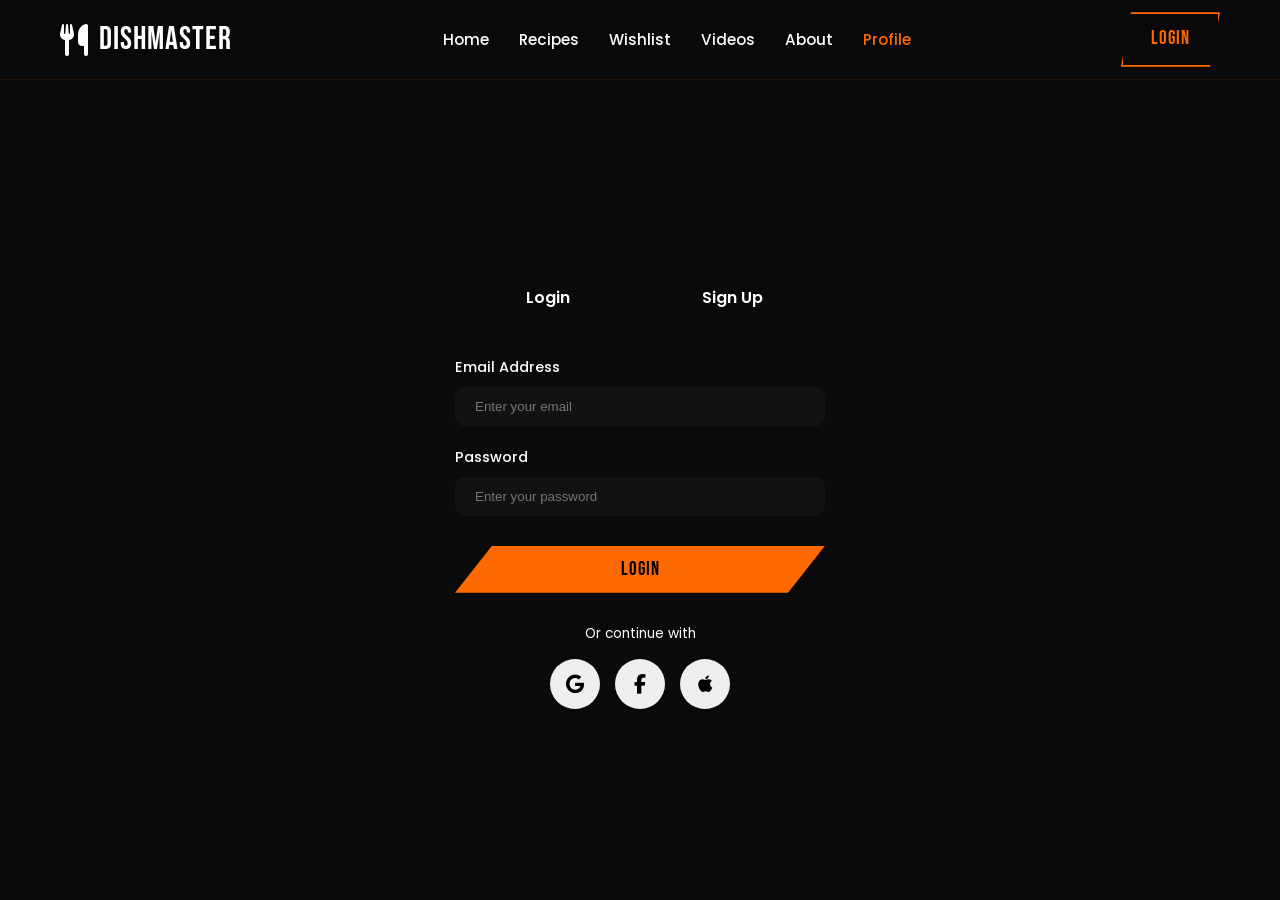
<file: login.html>
<!DOCTYPE html>
<html lang="en">
<head>
    <meta charset="UTF-8">
    <meta name="viewport" content="width=device-width, initial-scale=1.0">
    <title>Login / Signup | DishMaster</title>
    <link rel="stylesheet" href="css/style.css">
    <link rel="stylesheet" href="https://cdnjs.cloudflare.com/ajax/libs/font-awesome/6.4.0/css/all.min.css">
    <style>
        .auth-container {
            max-width: 450px;
            margin: 150px auto 80px;
            background: var(--bg-white);
            padding: 40px;
            border-radius: 30px;
            box-shadow: var(--card-shadow);
            border: 1px solid var(--border-color);
        }
        .auth-tabs {
            display: flex;
            margin-bottom: 30px;
            border-bottom: 2px solid var(--border-color);
        }
        .auth-tab {
            flex: 1;
            padding: 15px;
            text-align: center;
            font-weight: 600;
            cursor: pointer;
            transition: var(--transition-smooth);
        }
        .auth-tab.active {
            color: var(--primary);
            border-bottom: 2px solid var(--primary);
            margin-bottom: -2px;
        }
        .form-group {
            margin-bottom: 20px;
        }
        .form-group label {
            display: block;
            margin-bottom: 8px;
            font-weight: 500;
            font-size: 0.9rem;
        }
        .form-group input {
            width: 100%;
            padding: 12px 20px;
            border-radius: 10px;
            border: 1px solid var(--border-color);
            background: rgba(255, 255, 255, 0.03);
            outline: none;
            transition: var(--transition-smooth);
            color: white;
        }
        .form-group input:focus {
            border-color: var(--primary);
            background: rgba(255, 255, 255, 0.05);
        }
        .social-login {
            margin-top: 30px;
            text-align: center;
        }
        .social-btns {
            display: flex;
            gap: 15px;
            justify-content: center;
            margin-top: 15px;
        }
        .social-btn {
            width: 50px;
            height: 50px;
            border-radius: 50%;
            display: flex;
            align-items: center;
            justify-content: center;
            border: 1px solid var(--border-color);
            font-size: 1.2rem;
            transition: var(--transition-smooth);
        }
        .social-btn:hover {
            background: var(--primary);
            color: white;
            border-color: var(--primary);
        }
    </style>
</head>
<body>
    <nav>
        <div class="container">
            <a href="index.html" class="logo">
                <i class="fas fa-utensils"></i> DishMaster
            </a>
            <ul class="nav-links">
                <li><a href="index.html">Home</a></li>
                <li><a href="recipes.html">Recipes</a></li>
                <li><a href="wishlist.html">Wishlist</a></li>
                <li><a href="videos.html">Videos</a></li>
                <li><a href="about.html">About</a></li>
                <li><a href="profile.html" class="active">Profile</a></li>
            </ul>
            <div class="nav-actions">
                <a href="login.html" class="btn btn-outline" id="loginBtn">Login</a>
                <a href="profile.html" class="user-profile-icon" id="userProfileIcon" style="display:none">
                    <i class="fas fa-user-circle fa-2x"></i>
                </a>
            </div>
        </div>
    </nav>

    <main>
        <div class="auth-container">
            <div class="auth-tabs">
                <div class="auth-tab active" onclick="switchTab('login')">Login</div>
                <div class="auth-tab" onclick="switchTab('signup')">Sign Up</div>
            </div>

            <form id="authForm" onsubmit="handleAuth(event)">
                <div class="form-group" id="nameGroup" style="display: none;">
                    <label>Full Name</label>
                    <input type="text" id="fullName" placeholder="Enter your name">
                </div>
                <div class="form-group" id="usernameGroup" style="display: none;">
                    <label>Username</label>
                    <input type="text" id="username" placeholder="Choose a username">
                </div>
                <div class="form-group">
                    <label>Email Address</label>
                    <input type="email" id="email" placeholder="Enter your email" required>
                </div>
                <div class="form-group">
                    <label>Password</label>
                    <input type="password" id="password" placeholder="Enter your password" required>
                </div>
                
                <button type="submit" class="btn btn-primary" style="width: 100%; margin-top: 10px;">
                    <span id="submitText">Login</span>
                </button>
            </form>

            <div class="social-login">
                <p style="font-size: 0.85rem; color: var(--text-muted);">Or continue with</p>
                <div class="social-btns">
                    <button class="social-btn"><i class="fab fa-google"></i></button>
                    <button class="social-btn"><i class="fab fa-facebook-f"></i></button>
                    <button class="social-btn"><i class="fab fa-apple"></i></button>
                </div>
            </div>
        </div>
    </main>

    <script>
        let currentMode = 'login';

function switchTab(mode) {
    currentMode = mode;
    // Update active tab based on mode
    document.querySelectorAll('.auth-tab').forEach(tab => {
        if ((mode === 'login' && tab.textContent.trim() === 'Login') ||
            (mode === 'signup' && tab.textContent.trim() === 'Sign Up')) {
            tab.classList.add('active');
        } else {
            tab.classList.remove('active');
        }
    });
    const nameGroup = document.getElementById('nameGroup');
    const usernameGroup = document.getElementById('usernameGroup');
    const submitText = document.getElementById('submitText');
    const passwordInput = document.getElementById('password');

    if (mode === 'signup') {
        nameGroup.style.display = 'block';
        usernameGroup.style.display = 'block';
        submitText.textContent = 'Create Account';
        passwordInput.placeholder = 'Create a password';
    } else {
        nameGroup.style.display = 'none';
        usernameGroup.style.display = 'none';
        submitText.textContent = 'Login';
        passwordInput.placeholder = 'Enter your password';
    }
}

        // Duplicate switchTab function removed – the earlier implementation handles tab switching.


        function handleAuth(e) {
            e.preventDefault();
            const email = document.getElementById('email').value;
            
            // Try to get existing user data for this email (mock database)
            let existingUser = JSON.parse(localStorage.getItem(`dm-user-data-${email}`));
            
            let name, username;
            if (currentMode === 'signup') {
                name = document.getElementById('fullName').value || 'User';
                username = document.getElementById('username').value || name.toLowerCase().replace(/\s+/g, '');
                // Save this user data permanently in our mock DB
                existingUser = { email, name, username };
                localStorage.setItem(`dm-user-data-${email}`, JSON.stringify(existingUser));
            } else {
                // Login mode
                if (existingUser) {
                    name = existingUser.name;
                    username = existingUser.username;
                } else {
                    // Fallback for new login without previous signup
                    name = 'User';
                    username = 'user';
                }
            }
            
            // Set current session
            localStorage.setItem('dm-user', JSON.stringify({ email, name, username, loggedIn: true }));
            alert(currentMode === 'login' ? 'Welcome back!' : 'Account created successfully!');
            window.location.href = 'profile.html';
        }
    </script>
</body>
</html>
</file>
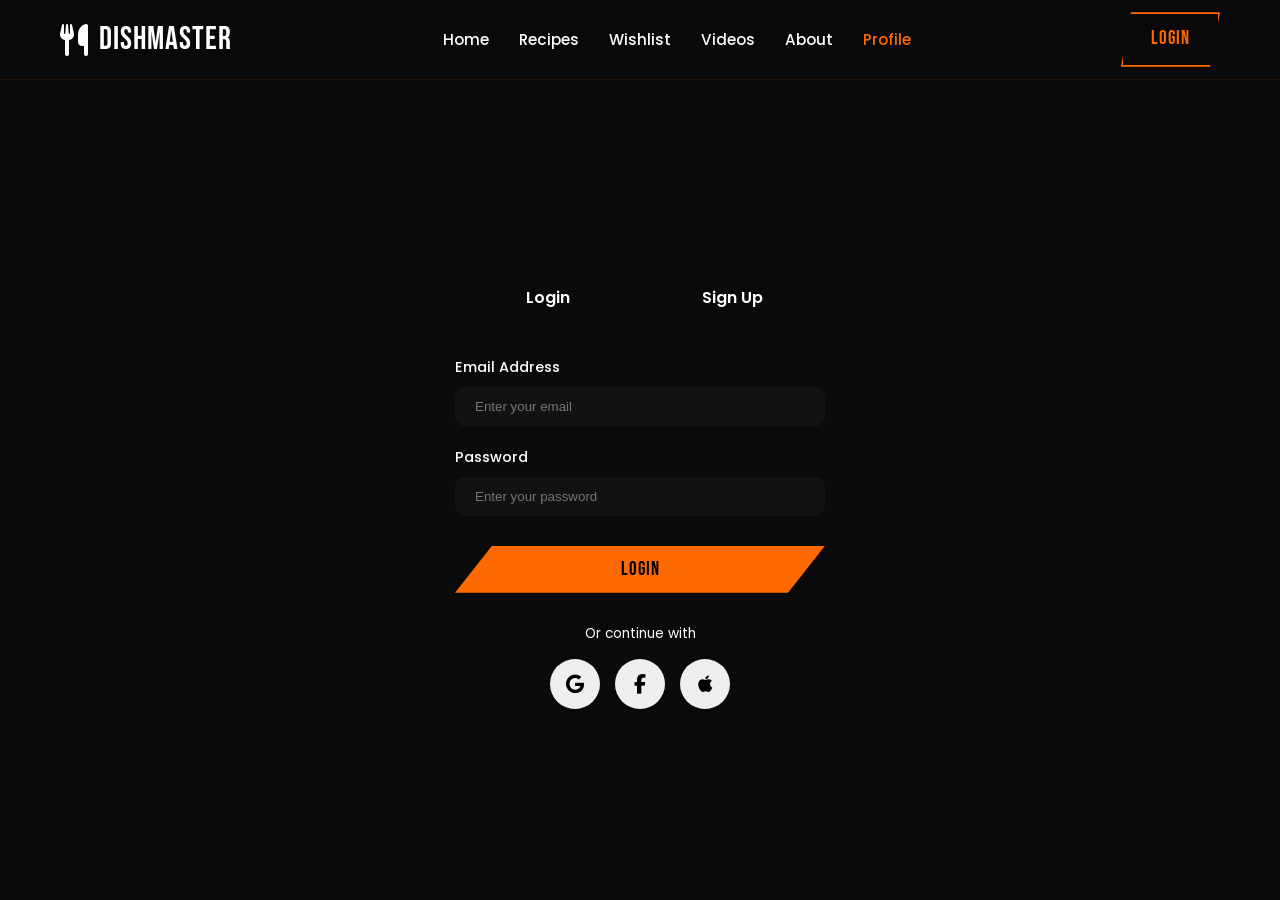
<file: profile.html>
<!DOCTYPE html>
<html lang="en">
<head>
    <meta charset="UTF-8">
    <meta name="viewport" content="width=device-width, initial-scale=1.0">
    <title>My Profile | DishMaster</title>
    
    <!-- Fonts -->
    <link rel="preconnect" href="https://fonts.googleapis.com">
    <link rel="preconnect" href="https://fonts.gstatic.com" crossorigin>
    <link href="https://fonts.googleapis.com/css2?family=Bebas+Neue&family=Poppins:wght@300;400;500;600;700&display=swap" rel="stylesheet">
    
    <!-- CSS -->
    <link rel="stylesheet" href="css/style.css">
    <link rel="stylesheet" href="https://cdnjs.cloudflare.com/ajax/libs/font-awesome/6.4.0/css/all.min.css">
    
    <style>
        .profile-page-header {
            background: var(--card-bg);
            padding: 60px;
            border-radius: 30px;
            border: 1px solid rgba(255, 106, 0, 0.1);
            display: flex;
            align-items: center;
            gap: 40px;
            margin-bottom: 60px;
        }

        .profile-avatar-large {
            width: 150px;
            height: 150px;
            background: #0a0a0a;
            border-radius: 50%;
            border: 2px solid var(--primary-orange);
            display: flex;
            align-items: center;
            justify-content: center;
            font-size: 4rem;
            color: var(--primary-orange);
            position: relative;
            overflow: hidden;
        }

        .profile-avatar-large img {
            width: 100%;
            height: 100%;
            object-fit: cover;
        }

        .profile-details h1 {
            font-family: var(--font-heading);
            font-size: 3.5rem;
            line-height: 1;
            margin-bottom: 10px;
        }

        .profile-details p {
            color: var(--text-gray);
            font-size: 1.1rem;
            margin-bottom: 20px;
        }

        .profile-stats-row {
            display: flex;
            gap: 20px;
        }

        .p-stat {
            background: rgba(255, 106, 0, 0.1);
            padding: 10px 25px;
            border-radius: 12px;
            border: 1px solid rgba(255, 106, 0, 0.2);
            font-weight: 500;
        }

        .p-stat span {
            color: var(--primary-orange);
            font-family: var(--font-heading);
            font-size: 1.4rem;
            margin-right: 5px;
        }

        .recipe-card {
            background: var(--card-bg);
            border-radius: 20px;
            overflow: hidden;
            border: 1px solid rgba(255, 255, 255, 0.05);
            transition: var(--transition);
        }

        .recipe-card:hover {
            transform: translateY(-10px);
            border-color: var(--primary-orange);
        }

        .recipe-img img {
            width: 100%;
            height: 200px;
            object-fit: cover;
        }

        .recipe-info {
            padding: 20px;
        }

        .recipe-name {
            font-family: var(--font-heading);
            font-size: 1.8rem;
            margin-bottom: 15px;
        }

        @media (max-width: 768px) {
            .profile-page-header {
                flex-direction: column;
                text-align: center;
                padding: 40px 20px;
            }
            .profile-stats-row {
                justify-content: center;
                flex-wrap: wrap;
            }
        }
    </style>
</head>
<body>
    <!-- Navbar -->
    <nav>
        <div class="container">
            <a href="index.html" class="logo">
                <svg viewBox="0 0 24 24" xmlns="http://www.w3.org/2000/svg" style="width: 30px; fill: #FF6A00;">
                    <path d="M11 9H9V2H7V9H5V2H3V9C3 11.12 4.66 12.84 6.75 12.97V22H9.25V12.97C11.34 12.84 13 11.12 13 9V2H11V9ZM16 6V14H18.5V22H21V2C18.24 2 16 4.24 16 6Z"/>
                </svg>
                <span>DISH<b>MASTER</b></span>
            </a>
            <ul class="nav-links">
                <li><a href="index.html">Home</a></li>
                <li><a href="recipes.html">Recipes</a></li>
                <li><a href="wishlist.html">Wishlist</a></li>
                <li><a href="videos.html">Videos</a></li>
                <li><a href="profile.html" class="active">Profile</a></li>
            </ul>
            <div class="nav-right">
                <div class="profile-avatar" style="margin-right: 15px;">
                    <img id="navProfileImg" src="https://images.unsplash.com/photo-1583394293214-28dea15ee548?auto=format&fit=crop&q=80&w=200&h=200" alt="Profile">
                </div>
                <a href="#" onclick="logout()" class="logout-link">LOGOUT</a>
            </div>
        </div>
    </nav>

    <main style="padding-top: 120px; padding-bottom: 100px;">
        <div class="container">
            <!-- Profile Header -->
            <div class="profile-page-header">
                <div class="profile-avatar-large" id="avatarContainer">
                    <img id="profileImgDisplay" src="" alt="Profile" style="display: none;">
                    <i id="placeholderIcon" class="fas fa-user"></i>
                </div>
                <div class="profile-details">
                    <h1 id="userName">USER NAME</h1>
                    <p id="userEmail">user@example.com</p>
                    <div class="profile-stats-row">
                        <div class="p-stat"><span id="savedCount">0</span> Saved</div>
                        <div class="p-stat"><span>2</span> Reviews</div>
                    </div>
                </div>
                <div style="margin-left: auto; display: flex; flex-direction: column; gap: 10px;">
                    <button onclick="document.getElementById('photoUpload').click()" class="btn btn-primary" style="font-size: 0.9rem;">
                        <i class="fas fa-camera"></i> Change Photo
                    </button>
                    <button onclick="editProfile()" class="btn btn-outline" style="font-size: 0.9rem;">Edit Details</button>
                    <input type="file" id="photoUpload" accept="image/*" style="display: none;">
                </div>
            </div>

            <!-- Saved Recipes Section -->
            <section class="saved-recipes">
                <h2 class="section-title" style="text-align: left; margin-bottom: 40px;">MY SAVED RECIPES</h2>
                <div class="category-grid" id="savedRecipesGrid">
                    <!-- Content injected via JS -->
                </div>
            </section>
        </div>
    </main>

    <!-- Footer -->
    <footer>
        <div class="container footer-container">
            <div class="footer-logo">DISHMASTER</div>
            <div class="copyright">&copy; 2026 DishMaster. All rights reserved.</div>
        </div>
    </footer>

    <!-- Scripts -->
    <script src="js/data.js"></script>
    <script src="js/app.js"></script>
    <script>
        document.addEventListener('DOMContentLoaded', () => {
            const user = JSON.parse(localStorage.getItem('dm-user'));
            if (!user) {
                window.location.href = 'login.html';
                return;
            }

            document.getElementById('userName').textContent = user.name.toUpperCase();
            document.getElementById('userEmail').textContent = user.email;

            // Load saved photo
            const savedPhoto = localStorage.getItem(`dm-profile-photo-${user.email}`);
            if (savedPhoto) {
                updateAvatarUI(savedPhoto);
            }

            // Handle upload
            document.getElementById('photoUpload').addEventListener('change', handlePhotoUpload);

            renderSavedRecipes();
        });

        function handlePhotoUpload(e) {
            const file = e.target.files[0];
            if (!file) return;

            const reader = new FileReader();
            reader.onload = function(event) {
                const base64 = event.target.result;
                const user = JSON.parse(localStorage.getItem('dm-user'));
                localStorage.setItem(`dm-profile-photo-${user.email}`, base64);
                updateAvatarUI(base64);
            };
            reader.readAsDataURL(file);
        }

        function updateAvatarUI(photoData) {
            const img = document.getElementById('profileImgDisplay');
            const icon = document.getElementById('placeholderIcon');
            const navImg = document.getElementById('navProfileImg');
            
            img.src = photoData;
            img.style.display = 'block';
            icon.style.display = 'none';
            
            if (navImg) navImg.src = photoData;
        }

        function editProfile() {
            const user = JSON.parse(localStorage.getItem('dm-user'));
            const newName = prompt("Enter your full name:", user.name);
            if (newName) {
                user.name = newName;
                localStorage.setItem('dm-user', JSON.stringify(user));
                document.getElementById('userName').textContent = user.name.toUpperCase();
                alert("Profile updated!");
            }
        }

        function renderSavedRecipes() {
            const grid = document.getElementById('savedRecipesGrid');
            const favorites = JSON.parse(localStorage.getItem('dm-favorites') || '[]');
            
            document.getElementById('savedCount').textContent = favorites.length;

            if (favorites.length === 0) {
                grid.innerHTML = '<div style="grid-column: 1/-1; text-align: center; padding: 50px;"><p style="color: var(--text-gray);">No saved recipes yet.</p><a href="recipes.html" class="btn btn-primary" style="margin-top: 20px;">Browse Now</a></div>';
                return;
            }

            const savedRecipes = (window.recipeData || []).filter(r => favorites.includes(r.id));

            grid.innerHTML = savedRecipes.map(recipe => `
                <div class="recipe-card">
                    <div class="recipe-img">
                        <img src="${recipe.image}" alt="${recipe.name}">
                    </div>
                    <div class="recipe-info">
                        <h3 class="recipe-name">${recipe.name}</h3>
                        <div style="display: flex; justify-content: space-between; align-items: center;">
                            <a href="recipe-detail.html?id=${recipe.id}" class="btn btn-primary" style="font-size: 0.9rem; padding: 8px 20px;">View</a>
                            <button onclick="removeFavorite('${recipe.id}')" style="background: transparent; border: none; color: #ff4444; cursor: pointer; font-size: 1.2rem;"><i class="fas fa-trash"></i></button>
                        </div>
                    </div>
                </div>
            `).join('');
        }

        function removeFavorite(id) {
            let favorites = JSON.parse(localStorage.getItem('dm-favorites') || '[]');
            favorites = favorites.filter(favId => favId !== id);
            localStorage.setItem('dm-favorites', JSON.stringify(favorites));
            renderSavedRecipes();
        }

        function logout() {
            localStorage.removeItem('dm-user');
            window.location.href = 'index.html';
        }
    </script>
</body>
</html>
</file>
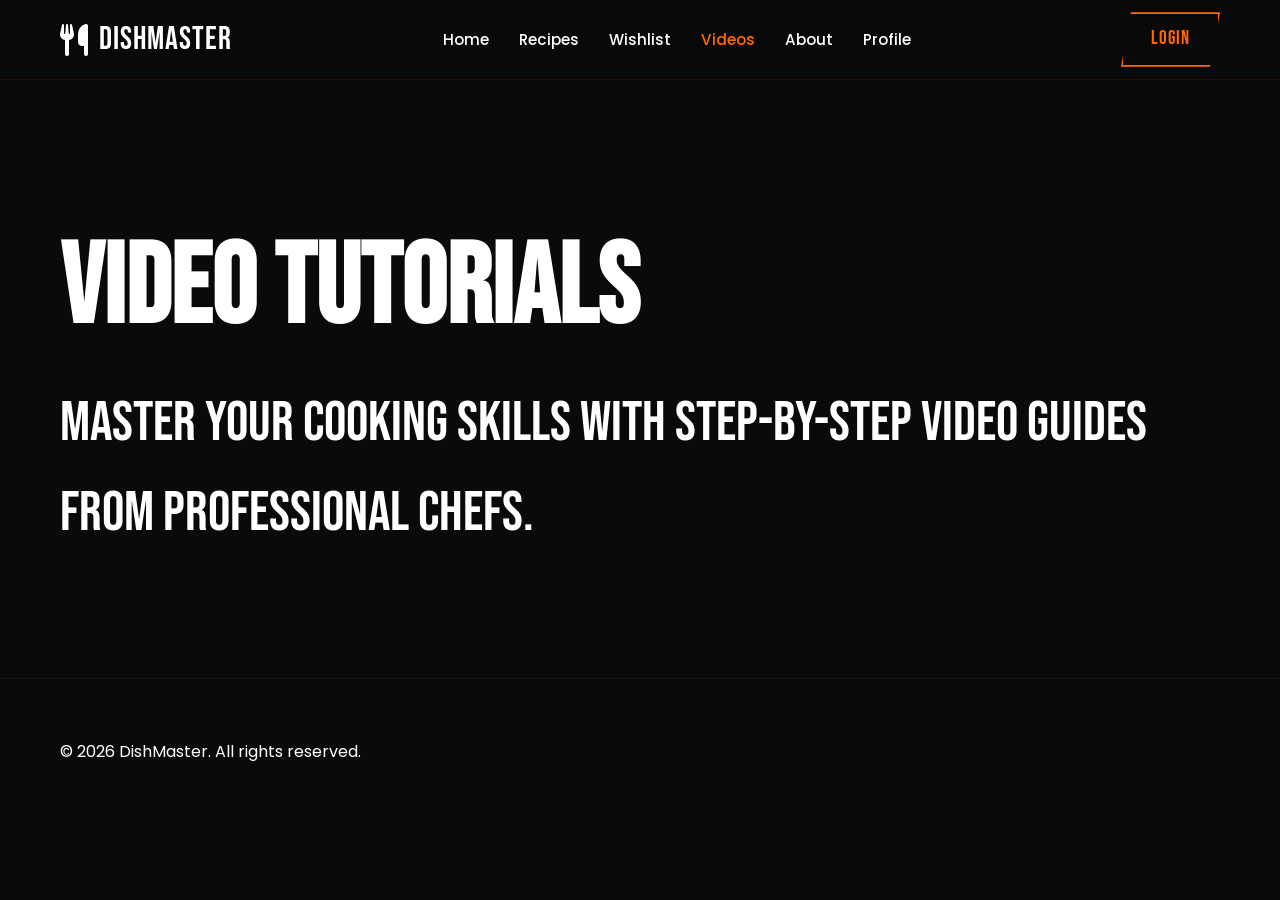
<file: videos.html>
<!DOCTYPE html>
<html lang="en">
<head>
    <meta charset="UTF-8">
    <meta name="viewport" content="width=device-width, initial-scale=1.0">
    <title>Video Tutorials | DishMaster</title>
    <link rel="stylesheet" href="css/style.css">
    <link rel="stylesheet" href="https://cdnjs.cloudflare.com/ajax/libs/font-awesome/6.4.0/css/all.min.css">
</head>
<body>
    <nav>
        <div class="container">
            <a href="index.html" class="logo">
                <i class="fas fa-utensils"></i> DishMaster
            </a>
            <ul class="nav-links">
                <li><a href="index.html">Home</a></li>
                <li><a href="recipes.html">Recipes</a></li>
                <li><a href="wishlist.html">Wishlist</a></li>
                <li><a href="videos.html" class="active">Videos</a></li>
                <li><a href="about.html">About</a></li>
                <li><a href="profile.html">Profile</a></li>
            </ul>
            <div class="nav-actions">
                <a href="login.html" class="btn btn-outline" id="loginBtn">Login</a>
                <a href="profile.html" class="user-profile-icon" id="userProfileIcon" style="display:none">
                    <i class="fas fa-user-circle fa-2x"></i>
                </a>
            </div>
        </div>
    </nav>

    <main style="padding-top: 120px; padding-bottom: 80px;">
        <div class="container">
            <div class="section-title" style="text-align: left; margin-bottom: 40px;">
                <h1>Video Tutorials</h1>
                <p>Master your cooking skills with step-by-step video guides from professional chefs.</p>
            </div>

            <!-- Video Grid -->
            <div class="video-grid" id="videoTutorialGrid">
                <!-- Content injected via JS -->
            </div>
        </div>
    </main>

    <footer>
        <div class="container">
            <div class="footer-bottom" style="border-top: none;">
                &copy; 2026 DishMaster. All rights reserved.
            </div>
        </div>
    </footer>

    <script src="js/data.js"></script>
    <script src="js/app.js"></script>
    <script>
        document.addEventListener('DOMContentLoaded', () => {
            const grid = document.getElementById('videoTutorialGrid');
            if (grid) {
                // Combine recipes with videos and separate video data
                const allVideos = [
                    ...window.videoData,
                    ...window.recipeData.map(r => ({
                        id: r.id,
                        title: `How to cook ${r.name}`,
                        thumbnail: `https://img.youtube.com/vi/${r.youtubeId}/maxresdefault.jpg`,
                        duration: r.time,
                        views: "New",
                        youtubeId: r.youtubeId
                    }))
                ];

                grid.innerHTML = allVideos.map(video => `
                    <div class="video-card">
                        <div class="video-thumb">
                            <img src="${video.thumbnail}" alt="${video.title}">
                            <div class="play-overlay">
                                <a href="https://www.youtube.com/watch?v=${video.youtubeId}" target="_blank" class="play-btn">
                                    <i class="fas fa-play"></i>
                                </a>
                            </div>
                            <span style="position: absolute; bottom: 10px; right: 10px; background: rgba(0,0,0,0.8); color: white; padding: 2px 8px; border-radius: 4px; font-size: 0.8rem;">${video.duration}</span>
                        </div>
                        <div class="video-info">
                            <h3 style="font-size: 1.1rem; margin-bottom: 5px; color: var(--text-dark);">${video.title}</h3>
                            <div style="font-size: 0.8rem; color: var(--text-muted);">
                                <i class="far fa-eye"></i> ${video.views}
                            </div>
                        </div>
                    </div>
                `).join('');
            }
        });
    </script>
</body>
</html>
</file>
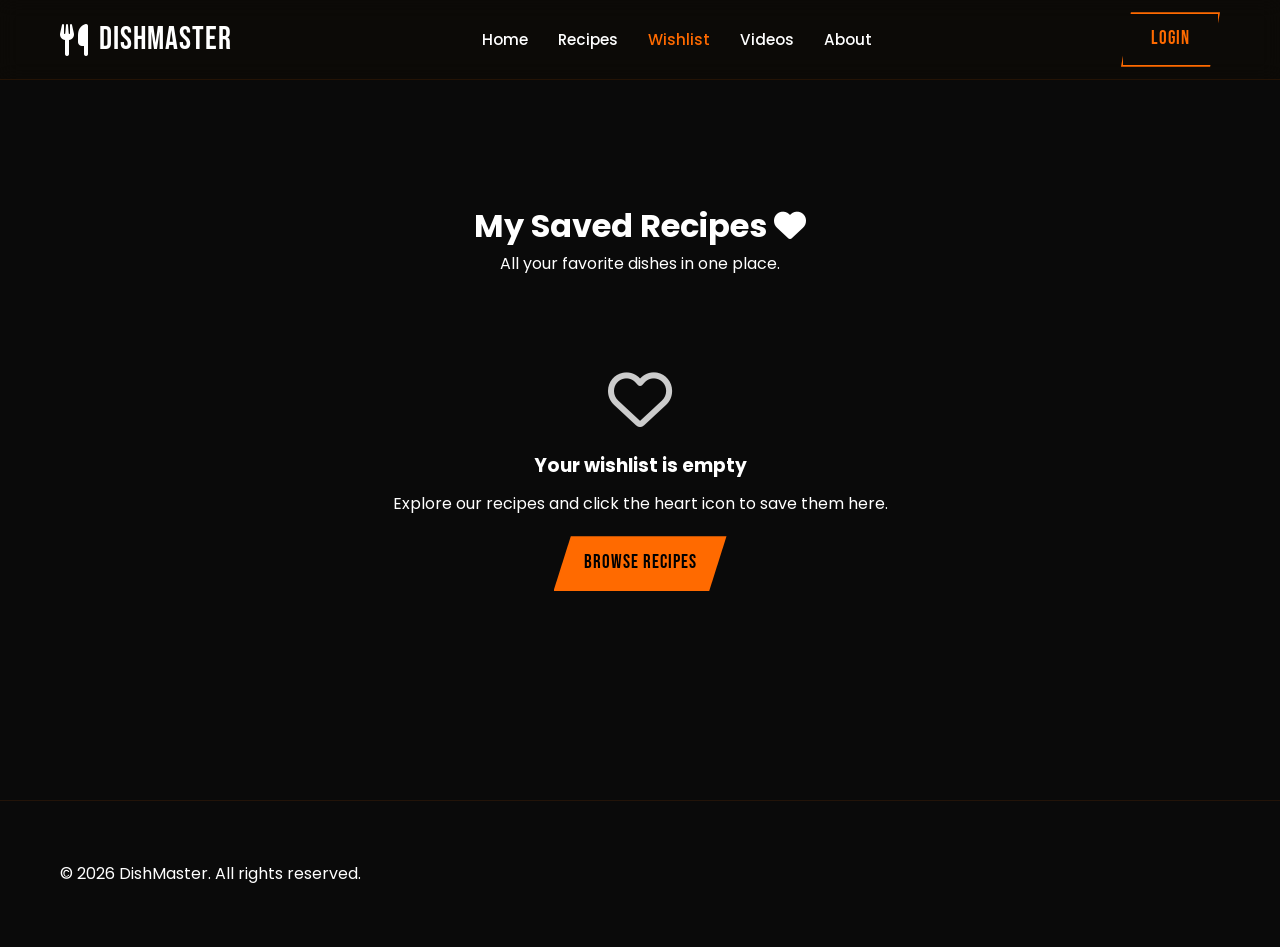
<file: wishlist.html>
<!DOCTYPE html>
<html lang="en">

<head>
    <meta charset="UTF-8">
    <meta name="viewport" content="width=device-width, initial-scale=1.0">
    <title>My Wishlist | DishMaster</title>
    <link rel="stylesheet" href="css/style.css">
    <link rel="stylesheet" href="https://cdnjs.cloudflare.com/ajax/libs/font-awesome/6.4.0/css/all.min.css">
</head>

<body>
    <nav>
        <div class="container">
            <a href="index.html" class="logo">
                <i class="fas fa-utensils"></i> DishMaster
            </a>
            <ul class="nav-links">
                <li><a href="index.html">Home</a></li>
                <li><a href="recipes.html">Recipes</a></li>
                <li><a href="wishlist.html" class="active">Wishlist</a></li>
                <li><a href="videos.html">Videos</a></li>
                <li><a href="about.html">About</a></li>
            </ul>
            <div class="nav-actions">
                <a href="login.html" class="btn btn-outline" id="loginBtn">Login</a>
                <a href="profile.html" class="user-profile-icon" id="userProfileIcon" style="display:none">
                    <i class="fas fa-user-circle fa-2x"></i>
                </a>
            </div>
        </div>
    </nav>

    <main style="padding-top: 120px; min-height: 80vh;">
        <div class="container">
            <div class="recipes-header" style="margin-bottom: 40px; text-align: center;">
                <h1>My Saved Recipes <i class="fas fa-heart" style="color: var(--primary-color);"></i></h1>
                <p>All your favorite dishes in one place.</p>
            </div>

            <div class="recipes-grid" id="wishlistGrid">
                <!-- Content injected via JS -->
            </div>
        </div>
    </main>

    <footer>
        <div class="container">
            <div class="footer-bottom" style="border-top: none;">
                &copy; 2026 DishMaster. All rights reserved.
            </div>
        </div>
    </footer>

    <script src="js/data.js"></script>
    <script src="js/app.js"></script>
    <script src="js/wishlist.js"></script>
</body>

</html>
</file>
<file: css/style.css>
@import url('https://fonts.googleapis.com/css2?family=Bebas+Neue&family=Poppins:wght@300;400;500;600;700&display=swap');

:root {
    --primary-orange: #FF6A00;
    --bg-dark: #0a0a0a;
    --card-bg: #1a1a1a;
    --text-white: #ffffff;
    --text-gray: #a0a0a0;
    --font-ui: 'Poppins', sans-serif;
    --font-heading: 'Bebas Neue', cursive;
    --transition: all 0.3s ease;
}

* {
    margin: 0;
    padding: 0;
    box-sizing: border-box;
}

body {
    background-color: var(--bg-dark);
    color: var(--text-white);
    font-family: var(--font-ui);
    line-height: 1.6;
    overflow-x: hidden;
}

a {
    text-decoration: none;
    color: inherit;
}

ul {
    list-style: none;
}

.container {
    max-width: 1200px;
    margin: 0 auto;
    padding: 0 20px;
}

/* Navbar */
nav {
    position: sticky;
    top: 0;
    width: 100%;
    background: rgba(10, 10, 10, 0.95);
    backdrop-filter: blur(10px);
    z-index: 1000;
    border-bottom: 1px solid rgba(255, 106, 0, 0.1);
    height: 80px;
}

nav .container {
    display: flex;
    justify-content: space-between;
    align-items: center;
    height: 100%;
}

.logo {
    display: flex;
    align-items: center;
    gap: 10px;
    font-family: var(--font-heading);
    font-size: 2rem;
    letter-spacing: 1px;
}

.logo svg {
    width: 30px;
    height: 30px;
    fill: var(--primary-orange);
}

.logo span {
    color: var(--text-white);
}

.logo span b {
    color: var(--primary-orange);
}

.nav-links {
    display: flex;
    gap: 30px;
}

.nav-links a {
    font-weight: 500;
    font-size: 0.95rem;
    transition: var(--transition);
}

.nav-links a:hover,
.nav-links a.active {
    color: var(--primary-orange);
}

.nav-right {
    display: flex;
    align-items: center;
    gap: 20px;
}

.profile-avatar {
    width: 40px;
    height: 40px;
    border-radius: 50%;
    background: var(--card-bg);
    border: 1px solid var(--primary-orange);
    display: flex;
    align-items: center;
    justify-content: center;
    cursor: pointer;
    overflow: hidden;
}

.profile-avatar img {
    width: 100%;
    height: 100%;
    object-fit: cover;
}

.logout-link {
    font-family: var(--font-heading);
    font-size: 1.2rem;
    color: var(--primary-orange);
    letter-spacing: 1px;
    margin-right: 15px;
    transition: var(--transition);
}

.logout-link:hover {
    color: var(--text-white);
    transform: translateY(-2px);
}

/* Buttons */
.btn {
    padding: 12px 30px;
    font-family: var(--font-heading);
    font-size: 1.2rem;
    letter-spacing: 1px;
    cursor: pointer;
    transition: var(--transition);
    display: inline-block;
    text-align: center;
    border: none;
    clip-path: polygon(10% 0, 100% 0, 90% 100%, 0 100%);
}

.btn-primary {
    background-color: var(--primary-orange);
    color: black;
}

.btn-primary:hover {
    background-color: #ff8533;
    transform: translateY(-2px);
}

.btn-outline {
    background-color: transparent;
    border: 2px solid var(--primary-orange);
    color: var(--primary-orange);
    clip-path: polygon(10% 0, 100% 0, 90% 100%, 0 100%);
    padding: 10px 28px;
}

.btn-outline:hover {
    background-color: var(--primary-orange);
    color: black;
    transform: translateY(-2px);
}

/* Sections */
section {
    padding: 100px 0;
}

.section-title {
    font-family: var(--font-heading);
    font-size: 3.5rem;
    margin-bottom: 50px;
    text-align: center;
    color: var(--text-white);
}

/* Food Category Grid */
.category-grid {
    display: grid;
    grid-template-columns: repeat(auto-fill, minmax(200px, 1fr));
    gap: 25px;
}

.category-card {
    background: var(--card-bg);
    padding: 40px 20px;
    border-radius: 20px;
    text-align: center;
    transition: var(--transition);
    cursor: pointer;
    border: 1px solid transparent;
}

.category-card:hover {
    border-color: var(--primary-orange);
    box-shadow: 0 0 20px rgba(255, 106, 0, 0.2);
    transform: translateY(-10px);
}

.category-card.active {
    border-color: var(--primary-orange);
    background: rgba(255, 106, 0, 0.05);
}

.category-icon {
    font-size: 3rem;
    margin-bottom: 15px;
    display: block;
}

.category-name {
    font-weight: 600;
    font-size: 1.1rem;
}

/* Features */
.features-grid {
    display: grid;
    grid-template-columns: repeat(auto-fit, minmax(250px, 1fr));
    gap: 30px;
}

.feature-card {
    background: var(--card-bg);
    padding: 40px;
    border-radius: 20px;
    transition: var(--transition);
}

.feature-card i {
    font-size: 2.5rem;
    color: var(--primary-orange);
    margin-bottom: 20px;
    display: block;
}

.feature-card h3 {
    font-family: var(--font-heading);
    font-size: 2rem;
    margin-bottom: 15px;
}

.feature-card p {
    color: var(--text-gray);
}

/* Stats Bar */
.stats-bar {
    background: #050505;
    padding: 60px 0;
    border-top: 1px solid rgba(255, 106, 0, 0.1);
    border-bottom: 1px solid rgba(255, 106, 0, 0.1);
}

.stats-container {
    display: flex;
    justify-content: space-around;
    flex-wrap: wrap;
    gap: 40px;
}

.stat-item {
    text-align: center;
}

.stat-number {
    display: block;
    font-family: var(--font-heading);
    font-size: 3.5rem;
    color: var(--primary-orange);
    line-height: 1;
}

.stat-label {
    font-weight: 500;
    color: var(--text-gray);
    text-transform: uppercase;
    letter-spacing: 1px;
    font-size: 0.9rem;
}

/* CTA Banner */
.cta-banner {
    background-color: var(--primary-orange);
    padding: 80px 0;
    text-align: center;
}

.cta-banner h2 {
    font-family: var(--font-heading);
    font-size: 4rem;
    color: black;
    margin-bottom: 30px;
}

.btn-black {
    background-color: black;
    color: var(--primary-orange);
}

.btn-black:hover {
    background-color: #222;
}

/* Footer */
footer {
    padding: 60px 0;
    background: var(--bg-dark);
    border-top: 1px solid rgba(255, 106, 0, 0.1);
}

.footer-container {
    display: flex;
    justify-content: space-between;
    align-items: center;
}

.footer-logo {
    opacity: 0.5;
    font-family: var(--font-heading);
    font-size: 1.5rem;
}

.copyright {
    color: var(--text-gray);
    font-size: 0.9rem;
}

/* Filters Sidebar */
.filters-sidebar {
    background: var(--card-bg);
    padding: 30px;
    border-radius: 20px;
    border: 1px solid rgba(255, 106, 0, 0.1);
    height: fit-content;
}

.filter-group {
    margin-bottom: 35px;
}

.filter-header {
    font-family: var(--font-heading);
    font-size: 1.8rem;
    color: var(--primary-orange);
    margin-bottom: 20px;
    display: flex;
    align-items: center;
    gap: 12px;
    letter-spacing: 1px;
}

.filter-search-box {
    position: relative;
    background: #0a0a0a;
    border-radius: 12px;
    padding: 12px 15px;
    border: 1px solid rgba(255, 255, 255, 0.1);
    display: flex;
    align-items: center;
    transition: var(--transition);
}

.filter-search-box:focus-within {
    border-color: var(--primary-orange);
    box-shadow: 0 0 15px rgba(255, 106, 0, 0.1);
}

.filter-search-box i {
    color: var(--primary-orange);
    font-size: 0.9rem;
    margin-right: 12px;
}

.filter-search-box input {
    background: transparent;
    border: none;
    outline: none;
    color: white;
    font-family: var(--font-ui);
    width: 100%;
}

.filter-list {
    display: flex;
    flex-direction: column;
    gap: 12px;
}

/* Custom Checkbox & Radio */
.custom-checkbox, .custom-radio {
    display: flex;
    align-items: center;
    cursor: pointer;
    font-size: 0.95rem;
    color: var(--text-gray);
    transition: var(--transition);
    user-select: none;
}

.custom-checkbox:hover, .custom-radio:hover {
    color: var(--text-white);
}

.custom-checkbox input, .custom-radio input {
    display: none;
}

.checkmark, .radio-dot {
    width: 18px;
    height: 18px;
    border: 2px solid rgba(255, 255, 255, 0.2);
    border-radius: 4px;
    margin-right: 12px;
    display: inline-block;
    position: relative;
    transition: var(--transition);
}

.radio-dot {
    border-radius: 50%;
}

.custom-checkbox input:checked + .checkmark,
.custom-radio input:checked + .radio-dot {
    background: var(--primary-orange);
    border-color: var(--primary-orange);
    box-shadow: 0 0 10px rgba(255, 106, 0, 0.3);
}

.checkmark::after, .radio-dot::after {
    content: "";
    position: absolute;
    display: none;
}

.custom-checkbox input:checked + .checkmark::after {
    display: block;
    left: 5px;
    top: 1px;
    width: 4px;
    height: 8px;
    border: solid black;
    border-width: 0 2px 2px 0;
    transform: rotate(45deg);
}

.custom-radio input:checked + .radio-dot::after {
    display: block;
    left: 4px;
    top: 4px;
    width: 6px;
    height: 6px;
    border-radius: 50%;
    background: black;
}

/* Custom Select Dropdown */
.custom-select-wrapper {
    position: relative;
    user-select: none;
    width: 200px;
}

.select-trigger {
    background: #0a0a0a;
    border: 1px solid rgba(255, 255, 255, 0.1);
    color: white;
    padding: 10px 20px;
    border-radius: 8px;
    display: flex;
    align-items: center;
    justify-content: space-between;
    cursor: pointer;
    transition: var(--transition);
}

.select-trigger:hover {
    border-color: var(--primary-orange);
}

.select-trigger i {
    color: var(--primary-orange);
    transition: var(--transition);
    font-size: 0.8rem;
}

.custom-select-wrapper.open .select-trigger i {
    transform: rotate(180deg);
}

.select-options {
    position: absolute;
    top: calc(100% + 5px);
    left: 0;
    width: 100%;
    background: #1a1a1a;
    border-radius: 8px;
    border: 1px solid rgba(255, 106, 0, 0.2);
    box-shadow: 0 10px 30px rgba(0,0,0,0.5);
    display: none;
    z-index: 100;
    overflow: hidden;
}

.custom-select-wrapper.open .select-options {
    display: block;
    animation: fadeIn 0.2s ease;
}

@keyframes fadeIn {
    from { opacity: 0; transform: translateY(-10px); }
    to { opacity: 1; transform: translateY(0); }
}

.select-option {
    padding: 12px 20px;
    cursor: pointer;
    transition: var(--transition);
    color: var(--text-gray);
}

.select-option:hover {
    background: rgba(255, 106, 0, 0.1);
    color: var(--primary-orange);
}

.select-option.selected {
    color: var(--primary-orange);
    background: rgba(255, 106, 0, 0.05);
}

/* Responsive */
@media (max-width: 992px) {
    .recipes-layout {
        grid-template-columns: 1fr !important;
    }
}
</file>
